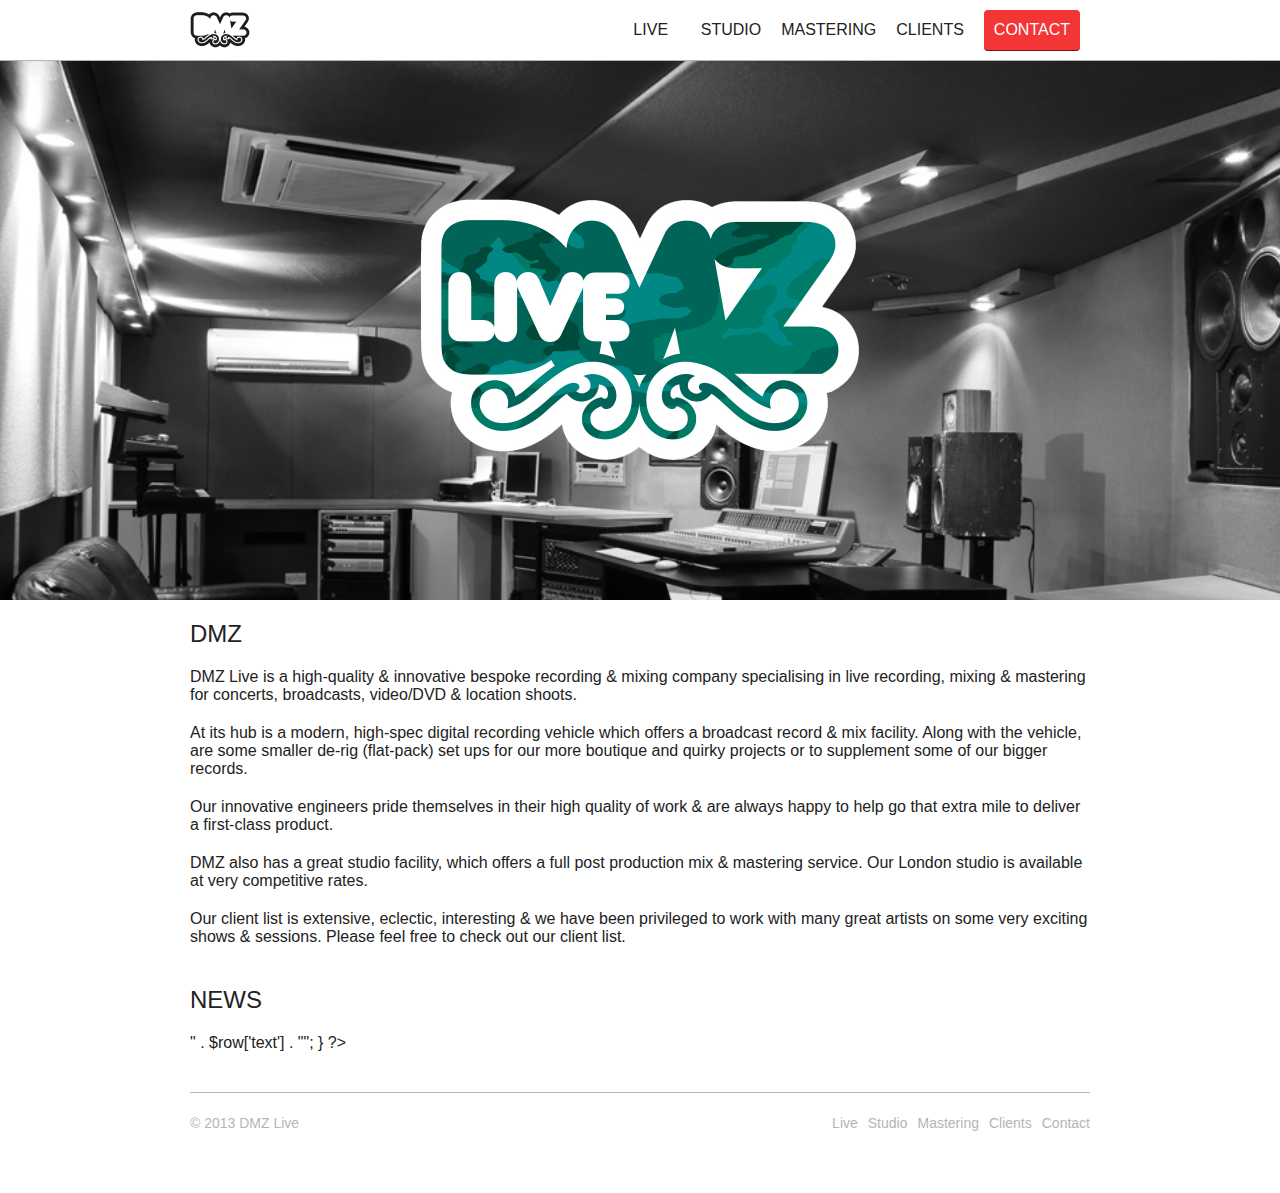
<file: index.html>
<!DOCTYPE html>
<html>
<head>
	<meta http-equiv="Content-Type" content="text/html; charset=UTF-8">
	<meta name="title" content="DMZ Live">
	<meta name="viewport" content="width=device-width,initial-scale=1,user-scalable=no">
	<link rel="shortcut icon" href="images/favicon.ico">
	<title>DMZ Live</title>
	<link rel="stylesheet" type="text/css" href="style.css" />
	<script src="jquery.min.js"></script>
	<script src="script.js"></script>
</head>
<body>
	<div class='header'>
		<div class='menu'>
			<a href='index.html'><img src='images/menulogo.png'/></a><a href='live.html'>Live</a><a href='studio.html'>Studio</a><a href='mastering.html'>Mastering</a><a href='clients.html'>Clients</a><a href='contact.html'>Contact</a>
		</div>
	</div>
	<div class='banner'>
		<img src='images/logo.png'/>
	</div>
	<div class='content'>
		<h1>DMZ</h1>
		<p>DMZ Live is a high-quality & innovative bespoke recording & mixing company specialising in live recording, mixing & mastering for concerts, broadcasts, video/DVD & location shoots.</p>
		<p>At its hub is a modern, high-spec digital recording vehicle which offers a broadcast record & mix facility. Along with the vehicle, are some smaller de-rig (flat-pack) set ups for our more boutique and quirky projects or to supplement some of our bigger records.</p>
		<p>Our innovative engineers pride themselves in their high quality of work & are always happy to help go that extra mile to deliver a first-class product.</p>
		<p>DMZ also has a great studio facility, which offers a full post production mix & mastering service. Our London studio is available at very competitive rates.</p>
		<p>Our client list is extensive, eclectic, interesting & we have been privileged to work with many great artists on some very exciting shows & sessions. Please feel free to check out our client list.</p>
		<h1>NEWS</h1>
		<p class='feed'></p>
	</div>
	<div class='footer'>
		<div class='copyright'>&copy; 2013 DMZ Live</div>
		<div class='logos'>
			<a href='live.html'>Live</a><a href='studio.html'>Studio</a><a href='mastering.html'>Mastering</a><a href='clients.html'>Clients</a><a href='contact.html'>Contact</a>
		</div>
		<div style='clear:both;'></div>
	</div>
</body>
</html>
</file>
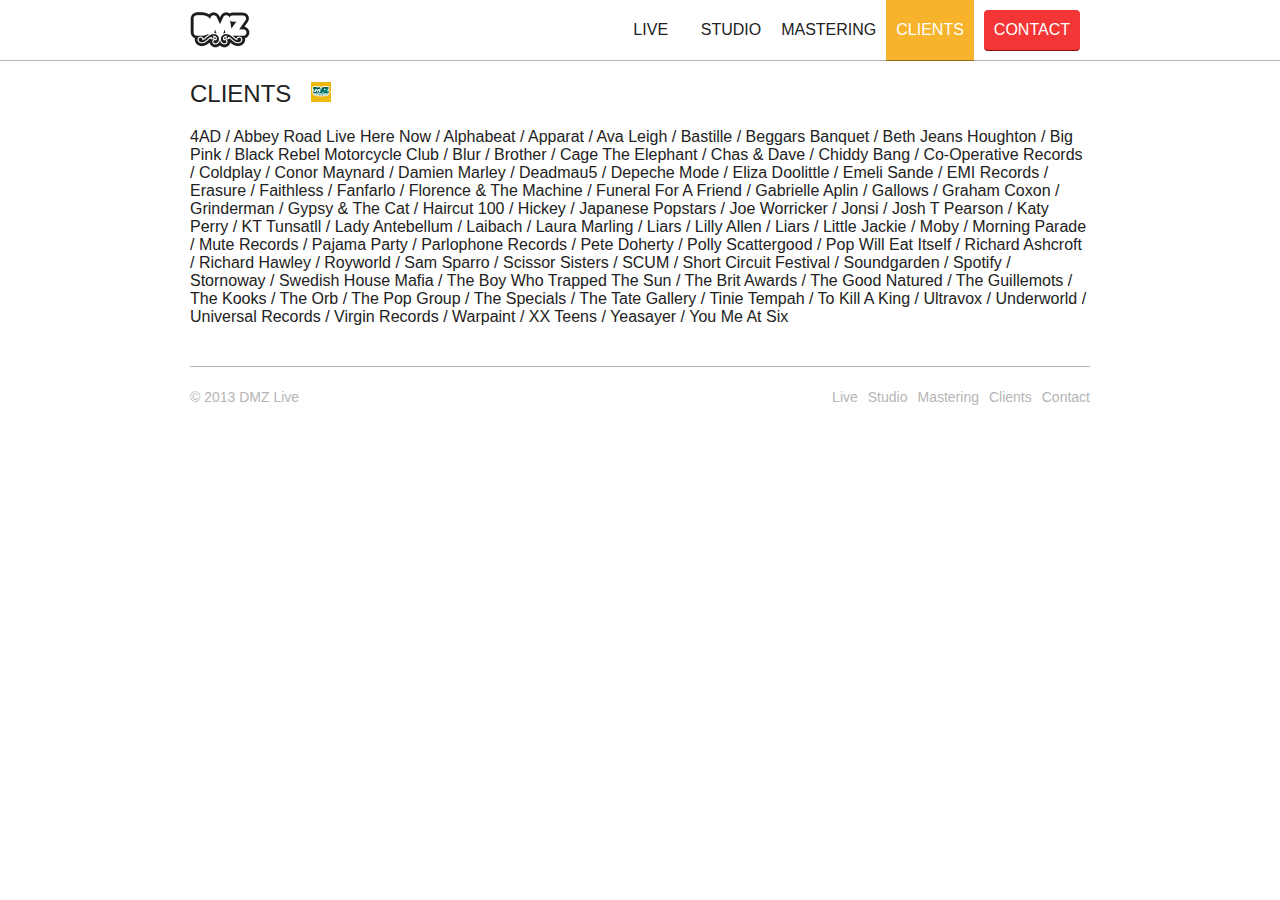
<file: clients.html>
<!DOCTYPE html>
<html>
<head>
	<meta http-equiv="Content-Type" content="text/html; charset=UTF-8">
	<meta name="title" content="DMZ Live">
	<meta name="viewport" content="width=device-width,initial-scale=1,user-scalable=no">
	<link rel="shortcut icon" href="images/favicon.ico">
	<title>DMZ Live</title>
	<link rel="stylesheet" type="text/css" href="style.css" />
	<script src="jquery.min.js"></script>
	<script src="script.js"></script>
</head>
<body>
	<div class='header'>
		<div class='menu'>
			<a href='index.html'><img src='images/menulogo.png'/></a><a href='live.html'>Live</a><a href='studio.html'>Studio</a><a href='mastering.html'>Mastering</a><a id='active' href='clients.html'>Clients</a><a href='contact.html'>Contact</a>
		</div>
	</div>
	<div class='content'>
		<h1>CLIENTS</h1><img class='spanlogo' src='images/DMZLive.jpg'/>
		<p>4AD / Abbey Road Live Here Now / Alphabeat / Apparat / Ava Leigh / Bastille / Beggars Banquet / Beth Jeans Houghton / Big Pink / Black Rebel Motorcycle Club / Blur / Brother / Cage The Elephant / Chas & Dave / Chiddy Bang / Co-Operative Records / Coldplay / Conor Maynard / Damien Marley / Deadmau5 / Depeche Mode / Eliza Doolittle / Emeli Sande / EMI Records / Erasure / Faithless / Fanfarlo / Florence & The Machine / Funeral For A Friend / Gabrielle Aplin / Gallows / Graham Coxon / Grinderman / Gypsy & The Cat / Haircut 100 / Hickey / Japanese Popstars / Joe Worricker / Jonsi / Josh T Pearson / Katy Perry / KT Tunsatll / Lady Antebellum / Laibach / Laura Marling / Liars / Lilly Allen / Liars / Little Jackie / Moby / Morning Parade / Mute Records / Pajama Party / Parlophone Records / Pete Doherty / Polly Scattergood / Pop Will Eat Itself / Richard Ashcroft / Richard Hawley / Royworld / Sam Sparro / Scissor Sisters / SCUM / Short Circuit Festival / Soundgarden / Spotify / Stornoway / Swedish House Mafia / The Boy Who Trapped The Sun / The Brit Awards / The Good Natured / The Guillemots / The Kooks / The Orb / The Pop Group / The Specials / The Tate Gallery / Tinie Tempah / To Kill A King / Ultravox / Underworld / Universal Records / Virgin Records / Warpaint / XX Teens / Yeasayer / You Me At Six</p>
	</div>
	<div class='footer'>
		<div class='copyright'>&copy; 2013 DMZ Live</div>
		<div class='logos'>
			<a href='live.html'>Live</a><a href='studio.html'>Studio</a><a href='mastering.html'>Mastering</a><a href='clients.html'>Clients</a><a href='contact.html'>Contact</a>
		</div>
		<div style='clear:both;'></div>
	</div>
</body>
</html>
</file>
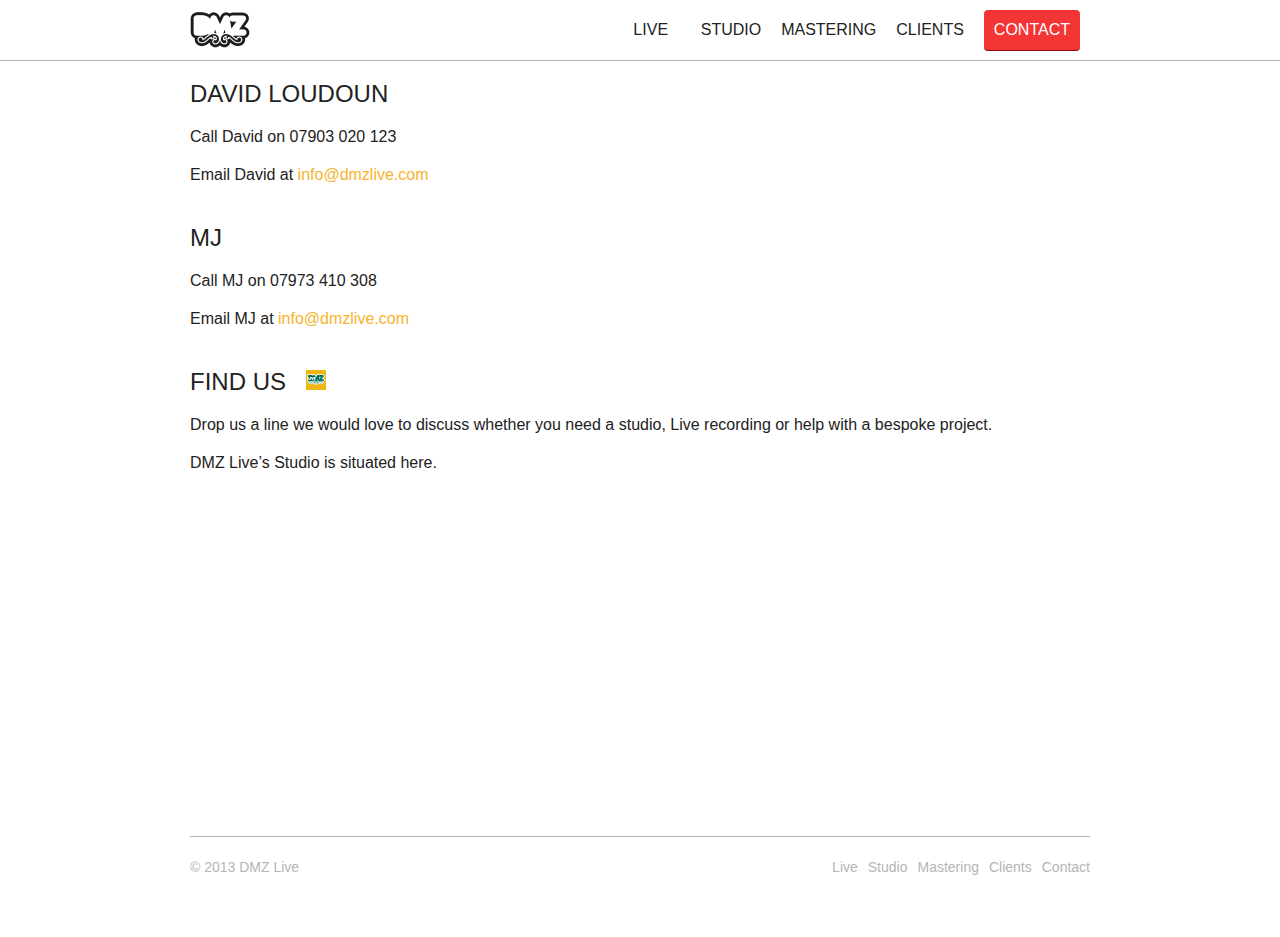
<file: contact.html>
<!DOCTYPE html>
<html>
<head>
	<meta http-equiv="Content-Type" content="text/html; charset=UTF-8">
	<meta name="title" content="DMZ Live">
	<meta name="viewport" content="width=device-width,initial-scale=1,user-scalable=no">
	<link rel="shortcut icon" href="images/favicon.ico">
	<title>DMZ Live</title>
	<link rel="stylesheet" type="text/css" href="style.css" />
	<script src="jquery.min.js"></script>
	<script src="script.js"></script>
</head>
<body>
	<div class='header'>
		<div class='menu'>
			<a href='index.html'><img src='images/menulogo.png'/></a><a href='live.html'>Live</a><a href='studio.html'>Studio</a><a href='mastering.html'>Mastering</a><a href='clients.html'>Clients</a><a href='contact.html'>Contact</a>
		</div>
	</div>
	<div class='content'>
		<h1>David Loudoun</h1>
		<p>Call David on 07903 020 123</p>
		<p>Email David at <a href='mailto:info@dmzlive.com'>info@dmzlive.com</a></p>
		<h1>MJ</h1>
		<p>Call MJ on 07973 410 308</p>
		<p>Email MJ at <a href='mailto:info@dmzlive.com'>info@dmzlive.com</a></p>
		<h1>FIND US</h1><img class='spanlogo' src='images/DMZLive.jpg'/>
		<p>Drop us a line we would love to discuss whether you need a studio, Live recording or help with a bespoke project.</p>
		<p>DMZ Live’s Studio is situated here.</p>
		<iframe frameborder="0" scrolling="no" marginheight="0" marginwidth="0" src="https://maps.google.co.uk/maps?hl=en&amp;safe=off&amp;client=firefox-a&amp;q=miloco+yard&amp;ie=UTF8&amp;hq=miloco+yard&amp;hnear=London,+United+Kingdom&amp;ll=51.545422,-0.103943&amp;spn=0.083792,0.052228&amp;t=m&amp;output=embed&amp;iwloc=near"></iframe>
	</div>
	<div class='footer'>
		<div class='copyright'>&copy; 2013 DMZ Live</div>
		<div class='logos'>
			<a href='live.html'>Live</a><a href='studio.html'>Studio</a><a href='mastering.html'>Mastering</a><a href='clients.html'>Clients</a><a href='contact.html'>Contact</a>
		</div>
		<div style='clear:both;'></div>
	</div>
</body>
</html>
</file>
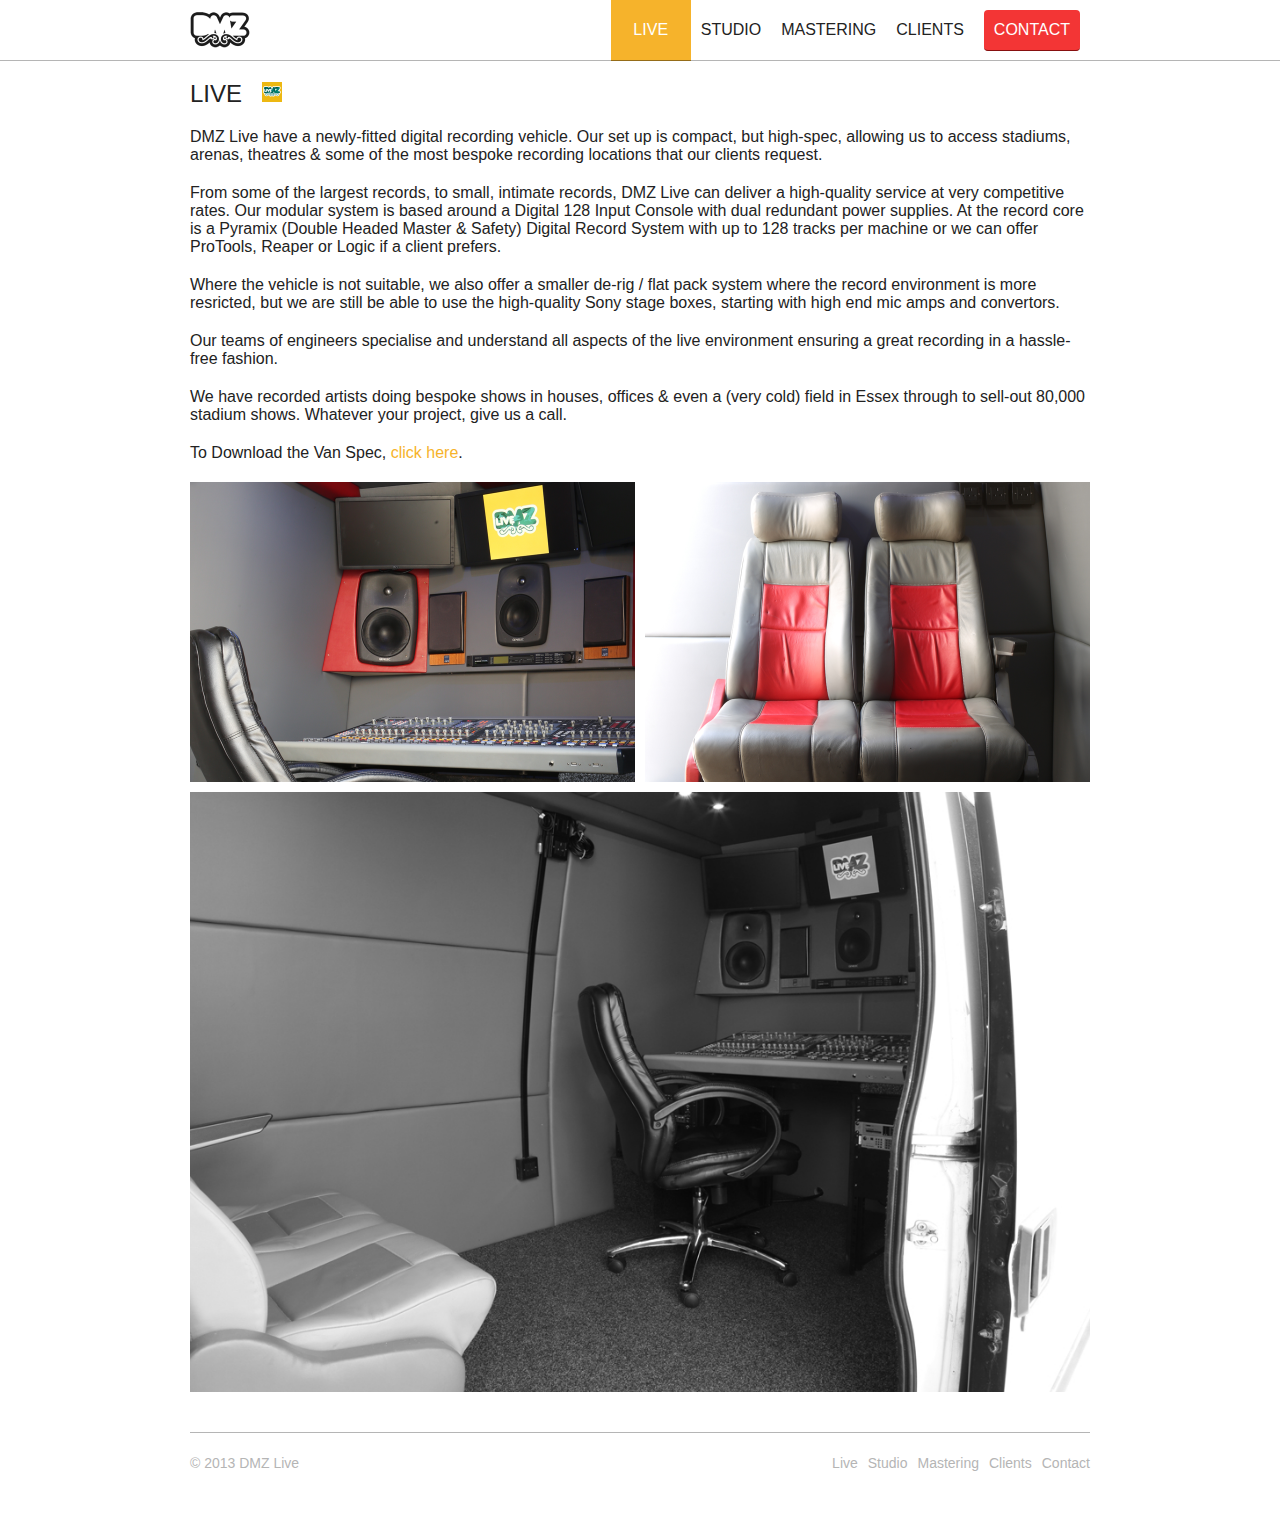
<file: live.html>
<!DOCTYPE html>
<html>
<head>
	<meta http-equiv="Content-Type" content="text/html; charset=UTF-8">
	<meta name="title" content="DMZ Live">
	<meta name="viewport" content="width=device-width,initial-scale=1,user-scalable=no">
	<link rel="shortcut icon" href="images/favicon.ico">
	<title>DMZ Live</title>
	<link rel="stylesheet" type="text/css" href="style.css" />
	<script src="jquery.min.js"></script>
	<script src="script.js"></script>
</head>
<body>
	<div class='header'>
		<div class='menu'>
			<a href='index.html'><img src='images/menulogo.png'/></a><a id='active' href='live.html'>Live</a><a href='studio.html'>Studio</a><a href='mastering.html'>Mastering</a><a href='clients.html'>Clients</a><a href='contact.html'>Contact</a>
		</div>
	</div>
	<div class='content'>
		<h1>LIVE</h1><img class='spanlogo' src='images/DMZLive.jpg'/>
		<p>DMZ Live have a newly-fitted digital recording vehicle. Our set up is compact, but high-spec, allowing us to access stadiums, arenas, theatres & some of the most bespoke recording locations that our clients request.</p>
		<p>From some of the largest records, to small, intimate records, DMZ Live can deliver a high-quality service at very competitive rates. Our modular system is based around a Digital 128 Input Console with dual redundant power supplies. At the record core is a Pyramix (Double Headed Master & Safety) Digital Record System with up to 128 tracks per machine or we can offer ProTools, Reaper or Logic if a client prefers.</p>
		<p>Where the vehicle is not suitable, we also offer a smaller de-rig / flat pack system where the record environment is more resricted, but we are still be able to use the high-quality Sony stage boxes, starting with high end mic amps and convertors.</p>
		<p>Our teams of engineers specialise and understand all aspects of the live environment ensuring a great recording in a hassle-free fashion.</p>
		<p>We have recorded artists doing bespoke shows in houses, offices & even a (very cold) field in Essex through to sell-out 80,000 stadium shows. Whatever your project, give us a call.</p>
		<p>To Download the Van Spec, <a href='van_spec.pdf'>click here</a>.</p>
		<img class='leftimage' src='images/live-pic2.png'/>
		<img class='rightimage' src='images/live-pic3.png'/>
		<div style='clear:both;'></div>
		<img class='big' src='images/live.jpg'/>
	</div>
	<div class='footer'>
		<div class='copyright'>&copy; 2013 DMZ Live</div>
		<div class='logos'>
			<a href='live.html'>Live</a><a href='studio.html'>Studio</a><a href='mastering.html'>Mastering</a><a href='clients.html'>Clients</a><a href='contact.html'>Contact</a>
		</div>
		<div style='clear:both;'></div>
	</div>
</body>
</html>
</file>
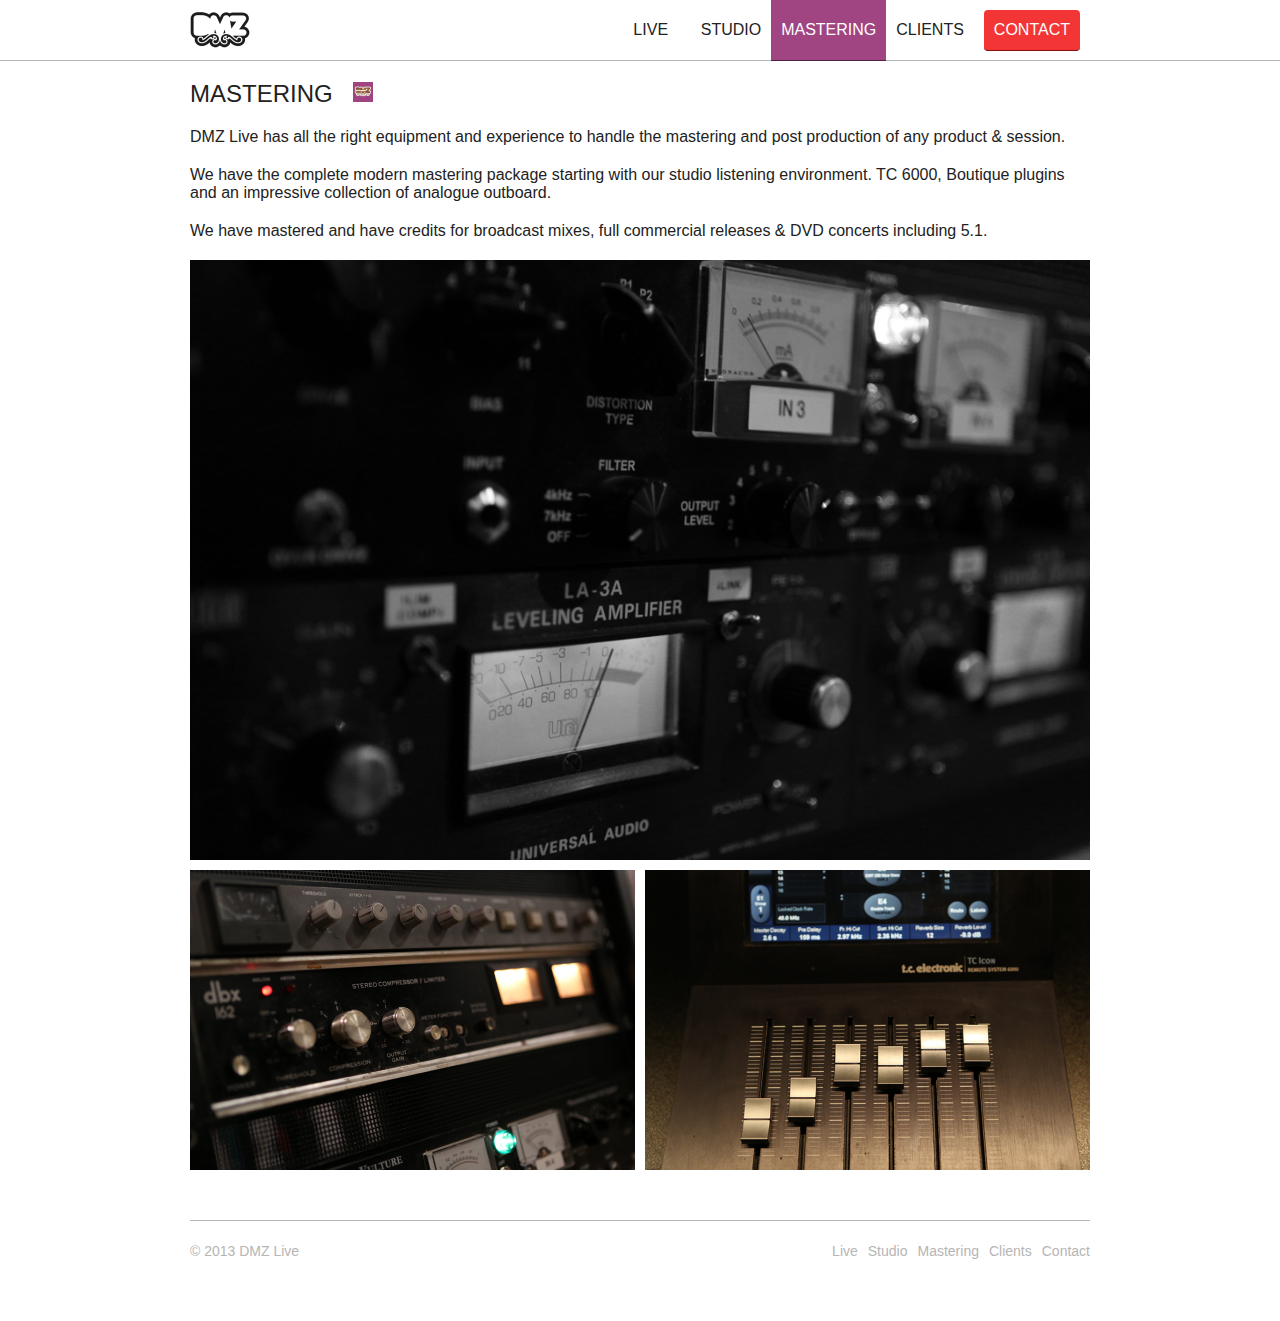
<file: mastering.html>
<!DOCTYPE html>
<html>
<head>
	<meta http-equiv="Content-Type" content="text/html; charset=UTF-8">
	<meta name="title" content="DMZ Live">
	<meta name="viewport" content="width=device-width,initial-scale=1,user-scalable=no">
	<link rel="shortcut icon" href="images/favicon.ico">
	<title>DMZ Live</title>
	<link rel="stylesheet" type="text/css" href="style.css" />
	<script src="jquery.min.js"></script>
	<script src="script.js"></script>
</head>
<body>
	<div class='header'>
		<div class='menu'>
			<a href='index.html'><img src='images/menulogo.png'/></a><a href='live.html'>Live</a><a href='studio.html'>Studio</a><a id='mastering' href='mastering.html'>Mastering</a><a href='clients.html'>Clients</a><a href='contact.html'>Contact</a>
		</div>
	</div>
	<div class='content'>
		<h1>MASTERING</h1><img class='spanlogo' src='images/DMZMastering.jpg'/>
		<p>DMZ Live has all the right equipment and experience to handle the mastering and post production of any product & session.</p>
		<p>We have the complete modern mastering package starting with our studio listening environment. TC 6000, Boutique plugins and an impressive collection of analogue outboard.</p>
		<p>We have mastered and have credits for broadcast mixes, full commercial releases & DVD concerts including 5.1.</p>
		<img class='big' src='images/mastering.jpg'/>
		<img class='leftimage' src='images/mastering-pic1.png'/>
		<img class='rightimage' src='images/mastering-pic2.png'/>
		<div style='clear:both;'></div>
	</div>
	<div class='footer'>
		<div class='copyright'>&copy; 2013 DMZ Live</div>
		<div class='logos'>
			<a href='live.html'>Live</a><a href='studio.html'>Studio</a><a href='mastering.html'>Mastering</a><a href='clients.html'>Clients</a><a href='contact.html'>Contact</a>
		</div>
		<div style='clear:both;'></div>
	</div>
</body>
</html>
</file>
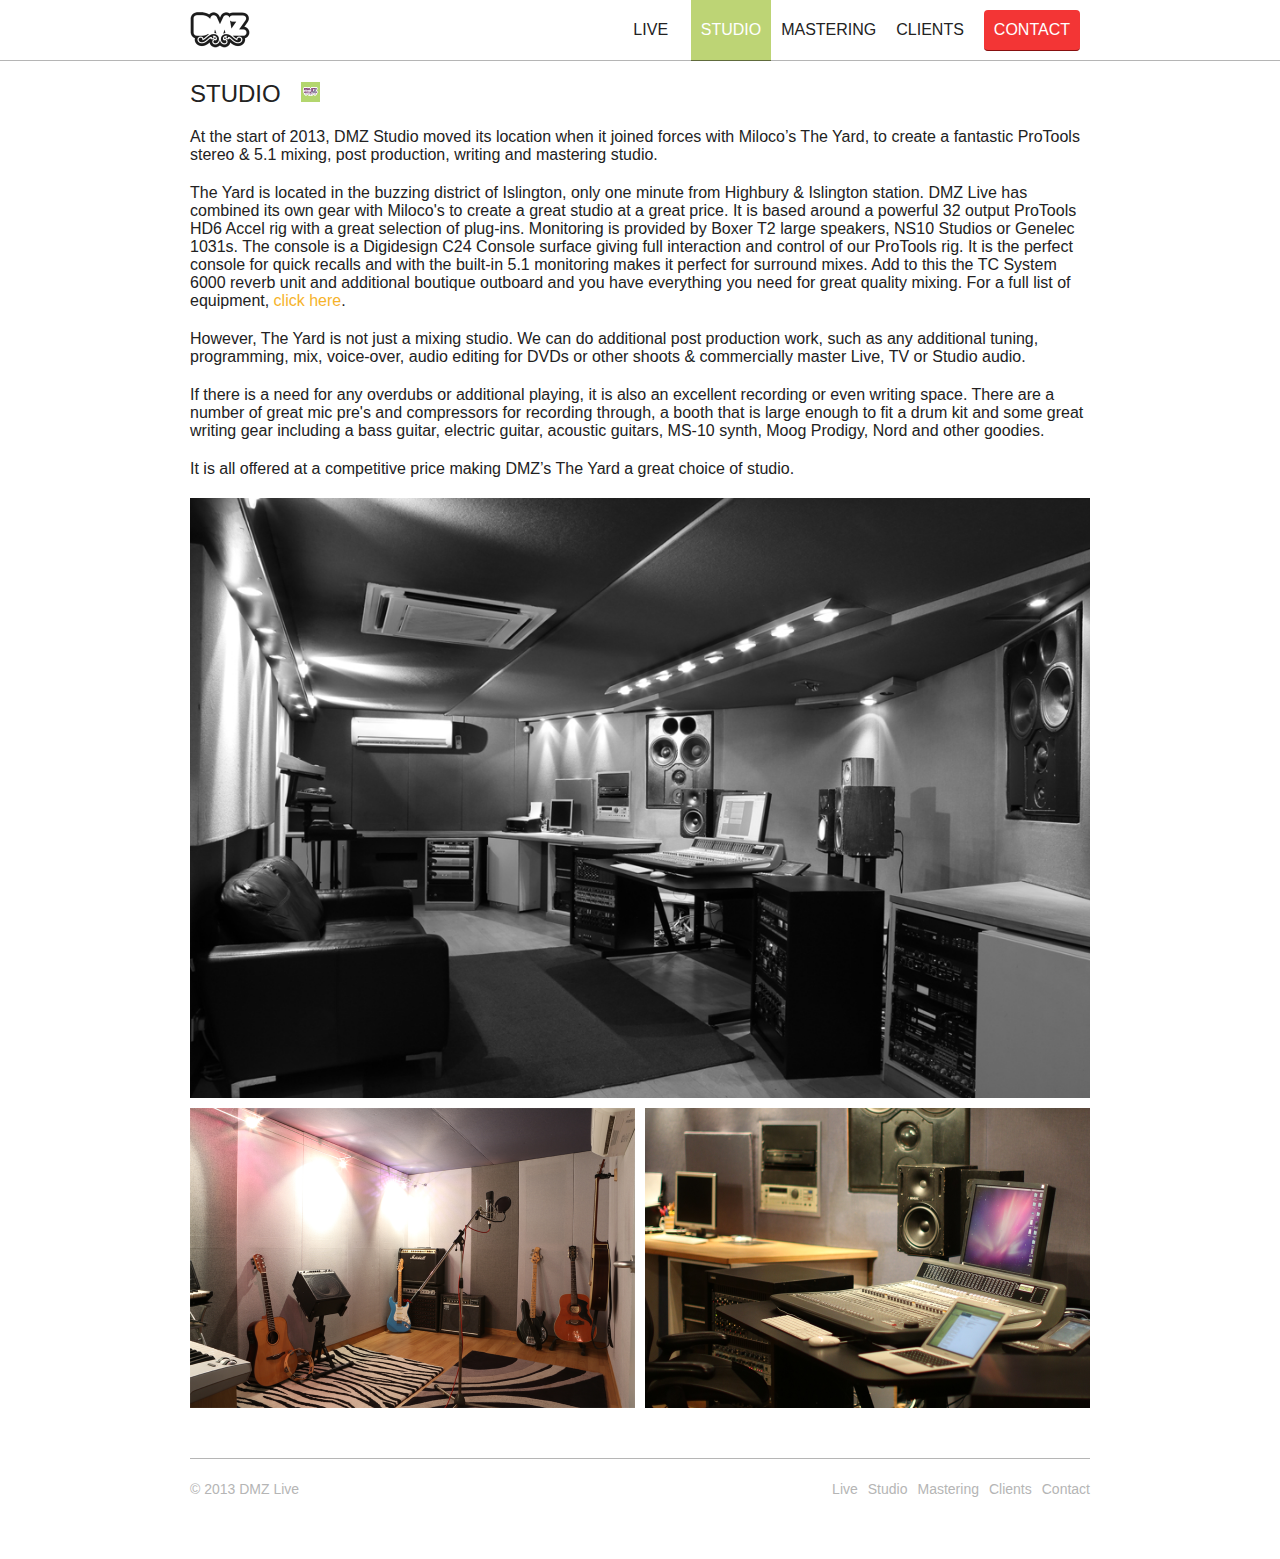
<file: studio.html>
<!DOCTYPE html>
<html>
<head>
	<meta http-equiv="Content-Type" content="text/html; charset=UTF-8">
	<meta name="title" content="DMZ Live">
	<meta name="viewport" content="width=device-width,initial-scale=1,user-scalable=no">
	<link rel="shortcut icon" href="images/favicon.ico">
	<title>DMZ Live</title>
	<link rel="stylesheet" type="text/css" href="style.css" />
	<script src="jquery.min.js"></script>
	<script src="script.js"></script>
</head>
<body>
	<div class='header'>
		<div class='menu'>
			<a href='index.html'><img src='images/menulogo.png'/></a><a href='live.html'>Live</a><a id='studio' href='studio.html'>Studio</a><a href='mastering.html'>Mastering</a><a href='clients.html'>Clients</a><a href='contact.html'>Contact</a>
		</div>
	</div>
	<div class='content'>
		<h1>STUDIO</h1><img class='spanlogo' src='images/DMZStudio.jpg'/>
		<p>At the start of 2013, DMZ Studio moved its location when it joined forces with Miloco’s The Yard, to create a fantastic ProTools stereo & 5.1 mixing, post production, writing and mastering studio.</p>
		<p>The Yard is located in the buzzing district of Islington, only one minute from Highbury & Islington station. DMZ Live has combined its own gear with Miloco's to create a great studio at a great price. It is based around a powerful 32 output ProTools HD6 Accel rig with a great selection of plug-ins. Monitoring is provided by Boxer T2 large speakers, NS10 Studios or Genelec 1031s. The console is a Digidesign C24 Console surface giving full interaction and control of our ProTools rig. It is the perfect console for quick recalls and with the built-in 5.1 monitoring makes it perfect for surround mixes. Add to this the TC System 6000 reverb unit and additional boutique outboard and you have everything you need for great quality mixing. For a full list of equipment, <a href='http://miloco.co.uk/studios/the-yard/intro/'>click here</a>.</p>
		<p>However, The Yard is not just a mixing studio. We can do additional post production work, such as any additional tuning, programming, mix, voice-over, audio editing for DVDs or other shoots & commercially master Live, TV or Studio audio.</p>
		<p>If there is a need for any overdubs or additional playing, it is also an excellent recording or even writing space. There are a number of great mic pre's and compressors for recording through, a booth that is large enough to fit a drum kit and some great writing gear including a bass guitar, electric guitar, acoustic guitars, MS-10 synth, Moog Prodigy, Nord and other goodies.</p>
		<p>It is all offered at a competitive price making DMZ’s The Yard a great choice of studio.</p>
		<img class='big' src='images/studio.jpg'/>
		<img class='leftimage' src='images/studio-pic2.png'/>
		<img class='rightimage' src='images/studio-pic3.png'/>
		<div style='clear:both;'></div>
	</div>
	<div class='footer'>
		<div class='copyright'>&copy; 2013 DMZ Live</div>
		<div class='logos'>
			<a href='live.html'>Live</a><a href='studio.html'>Studio</a><a href='mastering.html'>Mastering</a><a href='clients.html'>Clients</a><a href='contact.html'>Contact</a>
		</div>
		<div style='clear:both;'></div>
	</div>
</body>
</html>
</file>
<file: style.css>
body {
	color:#222222;
	font-size: 16px;
	width:100%;
    margin:0px;
    padding-top:60px;
	text-align: center;
	font-family: "HelveticaNeue-Light", "Helvetica Neue Light", "Helvetica Neue", Helvetica, Arial, "Lucida Grande", sans-serif; 
   	font-weight: 300;
	-webkit-touch-callout: none;
	-webkit-user-select: none;
	-webkit-tap-highlight-color: rgba(0,0,0,0);
	}
	
a {
	text-decoration: none;
	color:#f6b32b;
	}
	
a:hover {
	text-decoration:underline;
	}
	
img {
	border-style: none;
	}
	
.header {
	position:fixed;
	top:0px;
	left:0px;
	right:0px;
	height:60px;
	background-color:#ffffff;
	z-index:9;
	border-bottom:solid 1px #b5b5b5;
}

.menu {
	width:900px;
	margin:auto;
	text-align:right;
	}
	
.content {
	width:900px;
	margin:auto;
	text-align:left;
}
	
.menu a {
	padding-left:10px;
	padding-right:10px;
	min-width:60px;
	height:60px;
	line-height:60px;
	text-align:center;
	display:inline-block;
	color:#222222;
	font-size:16px;
	text-transform: uppercase;
	}

.menu a:hover {
	text-decoration: underline;
}

.menu a:first-child {
	float:left;
	padding-left:0px;
}

.menu a:last-child {
	margin:10px;
	height:40px;
	line-height:40px;
	color:#ffffff;
	border-radius:4px;
	border-bottom:solid 1px #870f0f;
	background: #f33535;
}

.menu a:last-child:hover {
	text-decoration: none;
}

.menu a img {
	height:60px;	
}

#active {background-color:#f6b32b;border-bottom:1px solid #956c18;color:#ffffff;}
#studio {background-color:#bdd475;border-bottom:1px solid #606b3c;color:#ffffff;}
#mastering {background-color:#a04582;border-bottom:1px solid #502241;color:#ffffff;}

.big {
	width:100%;
	display:block;
	margin-bottom:10px;
}

.banner {
	width:100%;
	height:540px;
	overflow:hidden;
	background: url('images/studio.jpg') no-repeat center center fixed; 
	-webkit-background-size: cover;
	-moz-background-size: cover;
	-o-background-size: cover;
	background-size: cover;
	text-align:center;
}

.banner img {
	margin-top:120px;
	height:300px;
}

#masteringbanner {
	background: url('images/mastering.jpg') no-repeat center center fixed; 
	-webkit-background-size: cover;
	-moz-background-size: cover;
	-o-background-size: cover;
	background-size: cover;
	text-align:center;
}


#livebanner {
	background: url('images/live.jpg') no-repeat center center fixed;
	-webkit-background-size: cover;
	-moz-background-size: cover;
	-o-background-size: cover;
	background-size: cover;
	text-align:center;
}
	
p, .contact {
	margin:0px;
	padding:0px;
	margin-bottom:20px;
	font-size:16px;
	}
	
h1 {
	margin:0px;
	padding-top:20px;
	margin-bottom:20px;
	font-size:24px;
	font-weight:normal;
	display:inline-block;
	text-align:left;
	text-transform:uppercase;
}

.footer {
	width:900px;
	margin:auto;
	text-align:center;
	height:60px;
	line-height:60px;
	margin-top:40px;
	margin-bottom:40px;
	border-top:solid 1px #b5b5b5;
	font-size:14px;
}

.logos {
	float:right;
}

.logos a {
	color:#b5b5b5;
	margin-left:10px;
}

.copyright {
	color:#b5b5b5;
	float:left;
}

iframe {
	border-radius:4px;
	width:100%;
	height:300px;
}

.bigimage, .leftimage, .rightimage {
	margin-bottom:10px;
	display:block;
}

.bigimage {
	width:100%;
}

.leftimage {
	width:445px;
	float:left;
	margin-right:10px;
}

.rightimage {
	width:445px;
	float:left;
}

.tweet {
	width:100%;
	margin-bottom:20px;
}

.spanlogo {
	display:inline-block;
	height:20px;
	margin-left:20px;
}
	
@media only screen and (max-width: 480px), only screen and (max-device-width: 480px) {
	h1 {font-weight:bold;}
	.leftcolumn, .rightcolumn {margin:0px;float:none;width:300px;}
	.menu {width:100%;}
	.content, .footer {width:300px;}
	iframe {margin-bottom:20px;}
	.menu a {display:none;width:100%;}
	.menu a:first-child {display:block;}
	.banner {height:300px;}
	.banner img {margin-top:100px;height:100px;}
	.leftimage, .rightimage {width:300px;float:none;margin-right:0px;}
	.copyright {display:none;}
	.logos {float:none;}
	.logos a {font-size:14px;}
	.logos a:first-child {margin:0px;}
	.footer {margin-top:20px;margin-bottom:0px;height:100px;line-height:100px;}
}

@media all and (device-width: 768px) and (device-height: 1024px) and (orientation:portrait) {
	.menu, .content, .footer {width:728px;}
	.leftimage, .rightimage {width:359px;}
	.banner img {margin-top:200px;height:200px;}
}
</file>
